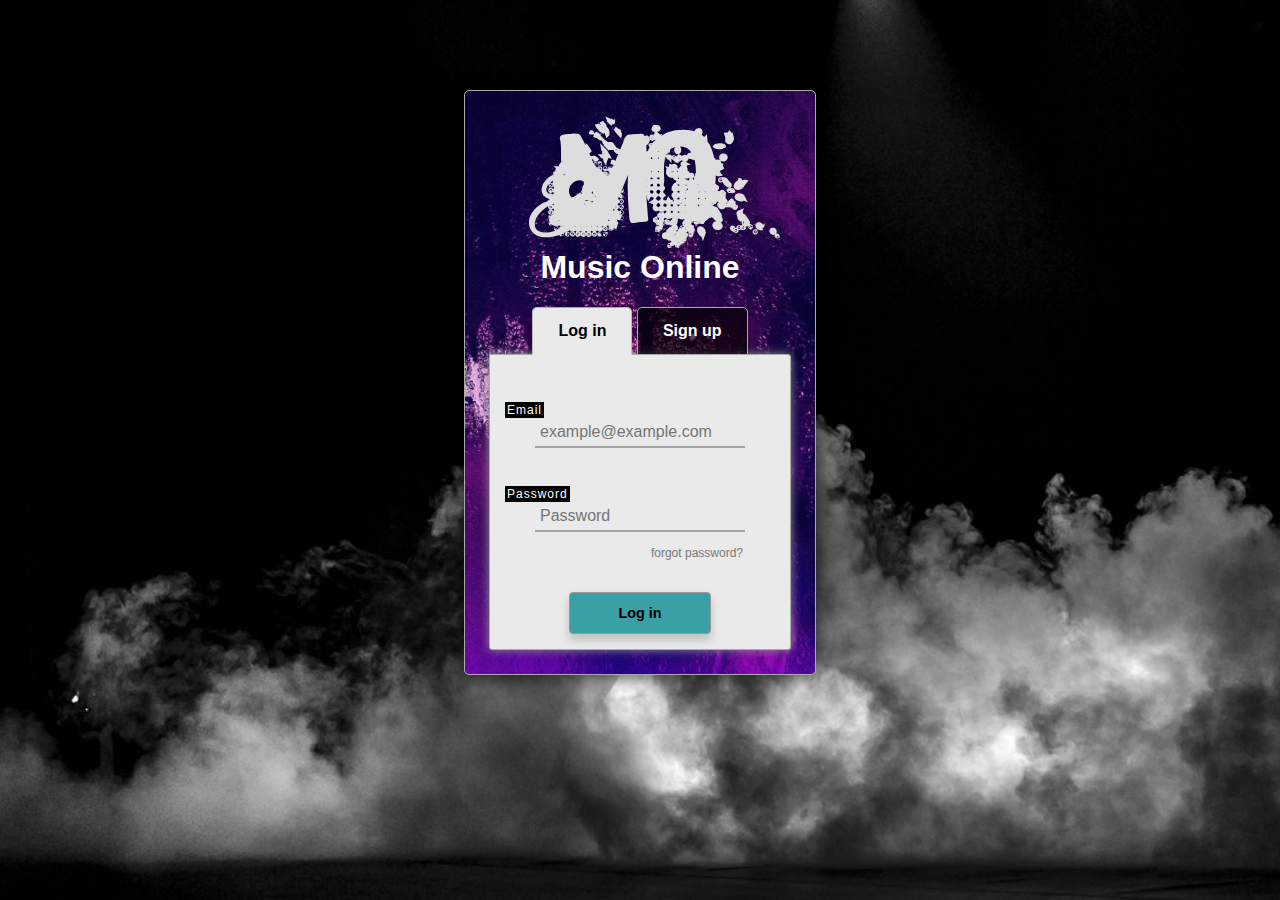
<file: index.html>
<!DOCTYPE html>
<html>
<head>
	<meta charset="utf-8">
    <meta name="viewport" content="width=device-width, user-scalable=no, initial-scale=1.0, maximum-scale=1.0, minimum-scale=1.0">
	<meta property="og:url"           content="http://diegos-link.c1.biz/" /> <!-- Open Graph tags to customize shared link previews. -->
	<meta property="og:type"          content="website" />
	<meta property="og:title"         content="POP" />
	<meta property="og:description"   content="The golden organizator, organize your life with Pop." />
	<meta property="og:image"         content="http://diegos-link.c1.biz/pop/logo.png" />
	<title>POP - Home</title>
	<link rel="stylesheet" type="text/css" href="css/toolsKit.css">
	<link rel="stylesheet" type="text/css" href="css/indexStyle.css">
</head>

<body>

	<div class="formBox shadow1">

		<section class="formHead align-center">
			<h2 class="logonazo">MO</h2>
			<h1 class="logonazodown">Music Online</h1>
		</section>

		<div class = "tabinator topTabs align-center">

			<input type = "radio" id = "tab1" name = "tabs" checked>
			<label for = "tab1">Log in</label>
			<input type = "radio" id = "tab2" name = "tabs">
			<label for = "tab2">Sign up</label>
			<input type = "radio" id = "tab3" name = "tabs">
			
		<div id = "content1">
			<form method="post" class="align-left formulario">
				<br><br>
				<label for="email" class="smallLabel">Email</label>
				<input type="text" name="email" placeholder="example@example.com" class="inPut">
				<div class="errorMsg"></div>
				<br><br>
				<label for="password" class="smallLabel">Password</label>
				<input type="password" name="password" placeholder="Password" class="inPut">
				<div class="errorMsg"></div>
				<p class="align-right p1">
					<label for = "tab3" class="smallText link-style">forgot password?</label>
				</p>
				<br><br>
				<div class="align-center btnStyle">
					<input type="submit" name="login" value="Log in">
				</div>
			</form>
		</div>

		<div id = "content2">
			<form method="post" class="align-left formulario">
				<br><br>
				<label for="name" class="smallLabel">Name</label>
				<input type="text" name="name" placeholder="John Smith" class="inPut">
				<div class="errorMsg"></div>
				<br><br>
				<label for="email" class="smallLabel">Email</label>
				<input type="email" name="email" placeholder="example@example.com" class="inPut">
				<div class="errorMsg"></div>
				<br><br>
				<label for="password" class="smallLabel">Password</label>
				<input type="password" name="password" placeholder="Password" class="inPut">
				<div class="errorMsg"></div>
				<br><br>
				<label for="password" class="smallLabel">Retype Password</label>
				<input type="password" name="password" placeholder="Retype Password" class="inPut">
				<div class="errorMsg"></div>
				<p class="smallText margin-T2r dis-flex vAlign-center margin-1r"><input type="checkbox" required="true"> Accept&nbsp;<span class="blackText link-style"> Terms &amp; Conditions</span></p>
				<div class="align-center btnStyle">
					<input type="submit" name="login" value="Sign up">
				</div>
			</form>
		</div>

		<div id = "content3">
			<form method="post" class="align-left formulario">
				<br><br>
				<label for="email" class="smallLabel">Email</label>
				<input type="email" name="email" placeholder="example@example.com" class="inPut">
				<div class="errorMsg"></div>
				<div class="warningMsg" id="resetWarning"></div>
				<br><br>
				<div class="align-center btnStyle">
					<input type="submit" name="login" value="Reset">
				</div>		
			</form>
		</div>

		</div>

	</div>

	<!-- SCRIPTS DOWN HERE \|/ -->
	<script type="module" src="js/index.js"></script>
</body>

</html>
</file>
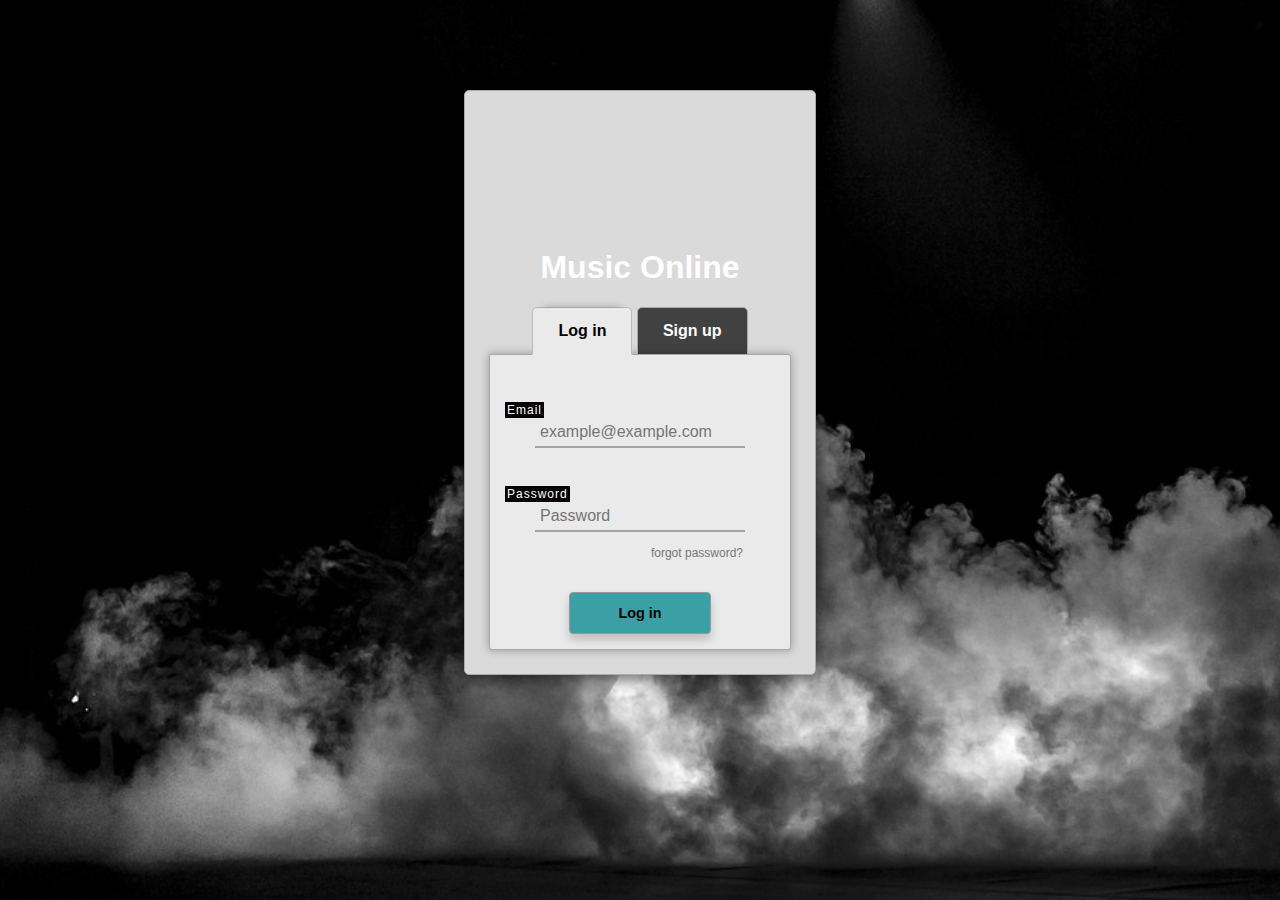
<file: admin.html>
<!DOCTYPE html>
<html>

<head>
	<meta charset="utf-8">
	<meta name="viewport"
		content="width=device-width, user-scalable=no, initial-scale=1.0, maximum-scale=1.0, minimum-scale=1.0">
	<meta http-equiv="X-UA-Compatible" content="ie=edge">
	<title>Music Online</title>
	<link rel="stylesheet" type="text/css" href="css/bootstrap.css">
	<link rel="stylesheet" type="text/css" href="css/adminStyle.css">
</head>

<body>

	<div class="d-flex" id="wrapper">

		<!-- Sidebar -->
		<div class="bg-light border-right" id="sidebar-wrapper">
			<div class="sidebar-heading">Music Online </div>
			<div class="list-group list-group-flush">
				<a href="#dashboard" role="tab" data-toggle="tab" aria-selected="true"
					class="list-group-item list-group-item-action bg-light" id="leftMenuLinkDashboard">Dashboard</a>
				<a href="#users" role="tab" data-toggle="tab" aria-selected="false"
					class="list-group-item list-group-item-action bg-light" id="leftMenuLinkUsers">Users</a>
				<a href="#vinyls" role="tab" data-toggle="tab" aria-selected="false"
					class="list-group-item list-group-item-action bg-light" id="leftMenuLinkVinyls">Vinyls</a>
				<a href="#orders" role="tab" data-toggle="tab" aria-selected="false"
					class="list-group-item list-group-item-action bg-light" id="leftMenuLinkOrders">Orders</a>
			</div>
		</div><!-- /#sidebar-wrapper -->

		<div id="page-content-wrapper">

			<nav class="navbar navbar-expand-lg navbar-light bg-light border-bottom">
				<button class="btn btn-light border" id="menu-toggle"><img
						src="img/icons/layout-text-window-reverse.svg" height="32px" alt=""></button>

				<button class="navbar-toggler" type="button" data-toggle="collapse"
					data-target="#navbarSupportedContent" aria-controls="navbarSupportedContent" aria-expanded="false"
					aria-label="Toggle navigation">
					<span class="navbar-toggler-icon"></span>
				</button>

				<div class="collapse navbar-collapse" id="navbarSupportedContent">
					<ul class="navbar-nav ml-auto mt-2 mt-lg-0">
						<li class="nav-item">
							<a href="#" class="nav-link" id="logoutBtnID">Log Out</a>
						</li>
					</ul>
				</div>
			</nav><!-- /#Top nav bar -->

			<div class="container-fluid adminContentContainers tab-content">

				<div role="tabpanel" class="tab-pane mb-3 active" id="dashboard"></div>
				<!-- /#Dashboard -->

				<div role="tabpanel" class="tab-pane" id="users">

					<h1><img src="img/icons/person-fill.svg" height="48px" alt=""> Users Panel</h1>

					<div class="table-responsive">
						<table class="table table-striped">
							<thead class="thead-inverse">
								<tr>
									<th class=""><input class="form-control" type="search" placeholder="Search user" id="userSearchBar"></th>
								</tr>
							</thead>
							<tbody id="userTableBody">

							</tbody>
						</table>
					</div>
				</div><!-- /#Users -->

				<div role="tabpanel" class="tab-pane" id="vinyls">

					<h1><img src="img/icons/music-note-list.svg" height="48px" alt=""> Vinyls Panel</h1>

					<div class="table-responsive">
						<table class="table">
							<thead class="thead-inverse">
								<tr>
									<th class=""><input class="form-control" type="search" placeholder="Search vinyls" id="vinylsSearchBar"></th>
								</tr>
							</thead>
							<tbody id="vinylsTableBody">
							</tbody>
						</table>
					</div>

				</div><!-- /#Vinyls -->

				<div role="tabpanel" class="tab-pane" id="orders">

					<h1><img src="img/icons/bag.svg" height="48px" alt=""> Orders Panel</h1>

					<div class="table-responsive">
						<table class="table table-striped">
							<thead class="thead-inverse">
								<tr>
									<th>ID</th>
									<th>Buyer</th>
									<th>Date</th>
									<th>Item</th>
									<th>Price</th>
									<th>Qty</th>
									<th>Total</th>
								</tr>
							</thead>
							<tbody id="ordersTableBody">
							</tbody>
						</table>
					</div>
				</div><!-- /#Orders -->

			</div><!-- /#Content separator parent -->

		</div><!-- /#page-content-wrapper -->

	</div><!-- /#wrapper -->

	<!-- Modal confirmation 1 -->
	<div id="mmm1" class="modal fade in modalOver" style="background-color: rgba(0, 0, 0, 0.6);">
		<div class="modal-dialog modal-dialog-centered modal-confirm">
			<div class="modal-content">
				<div class="modal-header">
					<h4 class="modal-title">Are you sure?</h4>
					<button type="button" class="close" data-dismiss="modal" aria-hidden="true">×</button>
				</div>
				<div class="modal-footer">
					<button type="button" class="btn btn-info" data-dismiss="modal" id="modalConfirmation1">Yes</button>
					<button type="button" class="btn btn-danger" data-dismiss="modal">No</button>
				</div>
			</div>
		</div>
	</div>

	<!-- Modal confirmation 2 -->
	<div id="mmm2" class="modal fade in modalOver" style="background-color: rgba(0, 0, 0, 0.6);">
		<div class="modal-dialog modal-dialog-centered modal-confirm">
			<div class="modal-content">
				<div class="modal-header">
					<h4 class="modal-title">Are you sure?</h4>
					<button type="button" class="close" data-dismiss="modal" aria-hidden="true">×</button>
				</div>
				<div class="modal-footer">
					<button type="button" class="btn btn-info" data-dismiss="modal" id="modalConfirmation2">Yes</button>
					<button type="button" class="btn btn-danger" data-dismiss="modal">No</button>
				</div>
			</div>
		</div>
	</div>

	<div class="niceAlert" id="niceAlert" tabindex="111"></div>

	<!-- SCRIPTS DOWN HERE \|/ -->
	<script src="js/adminPage.js"></script>
	<script src="js/jquery.js"></script>
	<!-- <script src="js/popper.js"></script> -->
	<script src="js/bootstrap.js"></script>
</body>

</html>
</file>
<file: css/indexStyle.css>
body{
	background-color: #EAEAEA;
	/* background-color: #343c6b; */
	/* background-color: #edd69c; */
	font-family: 'Open Sans', sans-serif;/* needed to display the image */
	background-repeat: no-repeat;/* make it appear only once */
	background-image: url("../img/login_bg.jpg");
	background-attachment: fixed;
	background-position: bottom left;
	background-size: cover;
}

@font-face {
	font-family: trashco;
	src: url('../fonts/trashco.ttf');
}

.logonazo{
	padding-top: 2rem;
	font-family: trashco;
	font-size: 8rem;
	color: #ddd;
}

.logonazodown{
	font-size: 2rem;
	color: #fff;
}

.formBox{
	background-color:  #DADADA;
	width: 350px;
	min-height: 500px;
	margin: 1rem auto;
	margin-top: 2rem;
	background-image: url('../img/screen-0.jpg');
	background-size: cover;
	border: 1px #aaa solid;
	border-radius: 5px;
}

/* FORM HEAD */
.formHead p{
	font-size: 4rem;
	font-weight: bold;
	padding: 0.7rem;
}

.formHead img{
	width: 200px;
	margin-bottom: 0.7rem;
}



/* FORM TABS */
.tabinator {
	position: relative;
	padding: 1.5rem;
}

.tabinator input[type="radio"] {
	display: none;
}

.tabinator label[for="tab1"],
.tabinator label[for="tab2"]{
	display: inline-block;
	padding: 15px 25px;
	color: #fff;
	font-weight: bold;
	margin-bottom: -1px;
	background-color: rgba(0,0,0,0.70);
	border: 1px solid darkgray;
	border-radius: 5px 5px 0 0;
}

.tabinator label[for="tab1"]:hover,
.tabinator label[for="tab2"]:hover {
	color: #888;
	cursor: pointer;
}

.tabinator input:checked + label[for="tab1"],
.tabinator input:checked + label[for="tab2"] {
	position: relative;
	color: #000;
	background-color: #EAEAEA;
	border: 1px solid #bbb;
	border-bottom: 1px solid #EAEAEA;
	border-radius: 5px 5px 0 0;
}

.tabinator input:checked + label[for="tab1"]:after,
.tabinator input:checked + label[for="tab2"]:after {
	display: block;
	content: '';
	position: absolute;
	top: 0; right: 0; bottom: 0; left: 0;
	box-shadow: rgba(0, 0, 0, 0.27) 0px -10px 10px -10px;
}

#content1, #content2, #content3 {
	background-color: #EAEAEA;
	display: none;
	border: 1px solid darkgray;
	padding: 15px;
	border-radius: 0px 3px 3px 3px;
}

#tab1:checked ~ #content1,
#tab2:checked ~ #content2,
#tab3:checked ~ #content3 {
	display: block;
	box-shadow: 0 0 10px #939393;
}

/* ### FORM CONTENT ### */
.smallLabel{
background-color: black;
	position: absolute;
	font-size: 12px;
	color: #fff;
/*	color:#444; */
	padding: 2px;
	transition: all 0.3s;
	letter-spacing: 1px;
}

.smallText{
	font-size: 12px;
	color: #777;
}

.inPut{
	margin: auto;
	width: 200px;
	display: block;
    background: #EAEAEA;
	line-height: 1rem;
    padding:5px;
	border: 0px;
	border-bottom: #A3A3A3 solid 2px;
	margin-top: 1rem;
	font-size: 1rem;
	color: #666;
}

.inPut:-webkit-autofill{ /*cambia color de fondo de auto relleno*/
  -webkit-text-fill-color: #666;		
  box-shadow: 0 0 0px 1000px #EAEAEA inset;
	font-size: 1rem;
}

#content1 form .p1{
	margin-right: 2rem;
	margin-top: 5px;
}

.btnStyle input[type="submit"]{
	border: 1px #999999 solid;
	border-radius: 4px;
	padding: 12px 48px;
	box-shadow: 0 6px 10px 0 rgba(0,0,0,0.19);
	font-weight: bold;
	background: #3B9FA6;
	color: #000;
	font-size: 0.9rem;
	cursor: pointer;
}


/* VALIDATION */

.errorMsg{
width: 200px;
margin: 0 auto;
text-align: center;
font-size: 0.8rem;
padding: 0.2rem;
background-color: #F3D2D2;
visibility: hidden;
}

.warningMsg{
width: 200px;
margin: 5px auto;
text-align: center;
font-size: 1rem;
padding: 0.4rem;
color:dimgrey;
background-color: rgb(252, 233, 170);
visibility: hidden;
}



@media only screen and (min-width: 600px) {

	.formBox{
		margin-top: 10vh;
	}
}
</file>
<file: css/adminStyle.css>
body {
    overflow-x: hidden;
  }
  
  #sidebar-wrapper {
    min-height: 100vh;
    margin-left: -15rem;
    -webkit-transition: margin .25s ease-out;
    -moz-transition: margin .25s ease-out;
    -o-transition: margin .25s ease-out;
    transition: margin .25s ease-out;
  }
  
  #sidebar-wrapper .sidebar-heading {
    padding: 0.875rem 1.25rem;
    font-size: 1.2rem;
  }
  
  #sidebar-wrapper .list-group {
    width: 15rem;
  }
  
  #page-content-wrapper {
    min-width: 100vw;
  }
  
  #wrapper.toggled #sidebar-wrapper {
    margin-left: 0;
  }
  
  @media (min-width: 768px) {
    #sidebar-wrapper {
      margin-left: 0;
    }
  
    #page-content-wrapper {
      min-width: 0;
      width: 100%;
    }
  
    #wrapper.toggled #sidebar-wrapper {
      margin-left: -15rem;
    }
  }

.active{
  color: #000;
}

.active:focus{
  color: #000;
}
.list-group-item.active {
  z-index: 2;
  color: #000;
  border-color: #666;
}

.list-group-flush .list-group-item:first-child {
  border-top-width: 1px;
}

.list-group-flush:last-child .list-group-item:last-child {
  border-bottom-width: 1px;
}

.niceAlert{ /* Nice alert to display messages - style*/
  width: 300px;
  height: 50px;
  background-color: rgba(0, 0, 0, 0);
  opacity: 0.8;
  position: fixed;
  bottom: 10px;
  border-radius: 4px;
  text-align: center;
  font-weight: bold;
  font-size: 1.5rem;
  display: flex;
  align-items: center;
  justify-content: center;
  right: -350px;
  transition: all 0.6s ease-in;
  z-index: 55;
}

.niceAlertShow{ /* Show nice alert */
  right: 20px;
  border: rgba(0, 0, 0, 0.3) solid 1px;
}

.cursor-pointer{
  cursor: pointer;
}
</file>
<file: css/toolsKit.css>
/* ### RESETER ### */

header, html, body, div, span, applet, object, iframe,
h1, h2, h3, h4, h5, h6, p, blockquote, pre,
a, abbr, acronym, address, big, cite, code,
del, dfn, em, font, img, ins, kbd, q, s, samp,
small, strike, strong, sub, sup, tt, var,
b, u, i, center,
dl, dt, dd, ol, ul, li,
fieldset, form, label, legend,
table, caption, tbody, tfoot, thead, tr, th, td {
  margin: 0;
  padding: 0;
  border: 0;
  outline: 0;
  font-size: 100%;
  vertical-align: baseline;
  background: transparent;
	margin-block-start: 0px;
	margin-block-end: 0px;
}
body {
  line-height: 1;
}
ol, ul {
  list-style: none;
}
blockquote, q {
  quotes: none;
}
blockquote:before, blockquote:after,
q:before, q:after {
  content: '';
  content: none;
}

/* No olvides definir estilos para focus */
:focus {
  outline: 0;
}

/* No olvides resaltar de alguna manera el texto insertado/borrado */
ins {
  text-decoration: none;
}
del {
  text-decoration: line-through;
}

/* En el código HTML es necesario añadir cellspacing="0" */
table {
  border-collapse: collapse;
  border-spacing: 0;
}

/* unvisited link */
a:link, a:visited, a:hover, a:active{
	color: black;
	text-decoration: none;
}


/* ### BASICS ### */

.align-center{
text-align: center;
}

.align-left{
	text-align: left;
}

.align-right{
text-align: right;
}

.dis-flex{
	display: flex;
}

.hAlign_center{
justify-content: center;
}

.vAlign-center{
	align-items: center;
}

.margin-1r{
	margin: 1rem;
}

.float-left{
	float: left;
}

.link-style:hover{
	cursor: pointer;
	color: darkgoldenrod;
}

.blackText{
	color: black;
}

.goldenText{
	color: goldenrod;
}

.margin-T10{
	margin-top: 10px;
}



.mousePointer:hover{ /* Set mouse as pointer when is over the picture */
	cursor: pointer;
}



/* ### FLEX BOX ### */

.fboxWrapVAandHACenter{
    display: flex;
    flex-direction: row;
    flex-wrap: wrap;
    justify-content: center;
    align-content: center;
    align-items: flex-start;
}


.makeitFlexBoxParentSpaceBetween{	
	display: flex;
	justify-content: space-between;
	align-items:center;
}

.makeitFlexBoxParentCenter{	
	display: flex;
	justify-content: center;
	align-items:center;	
}


.topCenterFlexBoxParent{
    display: -ms-inline-flexbox;
    display: -webkit-inline-flex;
    display: inline-flex;
    -webkit-flex-direction: row;
    -ms-flex-direction: row;
    flex-direction: row;
    -webkit-flex-wrap: wrap;
    -ms-flex-wrap: wrap;
    flex-wrap: wrap;
    -webkit-justify-content: space-between;
    -ms-flex-pack: justify;
    justify-content: space-between;
    -webkit-align-content: flex-start;
    -ms-flex-line-pack: start;
    align-content: flex-start;
    -webkit-align-items: center;
    -ms-flex-align: center;
    align-items: center;
}

/* ### SHADOWS ### */
.shadow1{
	-webkit-box-shadow: 1px 4px 15px 2px rgba(0,0,0,0.55);
	-moz-box-shadow: 1px 4px 15px 2px rgba(0,0,0,0.55);
	box-shadow: 1px 4px 15px 2px rgba(0,0,0,0.55);
}

.shadow2{
	-webkit-box-shadow: 1px 2px 5px 1px rgba(0,0,0,0.55);
	-moz-box-shadow: 1px 2px 5px 1px rgba(0,0,0,0.55);
	box-shadow: 1px 2px 5px 1px rgba(0,0,0,0.55);
}




.underConstructionMsg{ /* === Display message on the unfinished pages "Website under construction" === */
  text-align: center;
}

.underConstructionMsg .msg{
  font-size: 7rem;
  font-weight: bold;
  color: brown;
  background-color: #cfd87d;
  border: 2rem solid black;
}

.underConstructionMsg img{
  margin-top: 3rem;
}


@media (max-width: 800px) {

  .underConstructionMsg .msg{
    font-size: 4.5rem;
    border: 1rem solid black;
  }

  .underConstructionMsg img{
    width: 100%;
  }
  
}


@media (max-width: 550px) {

.underConstructionMsg .msg{
  font-size: 2rem;
}

} /* === === === === === === === === === === === === === === === === === */
</file>
